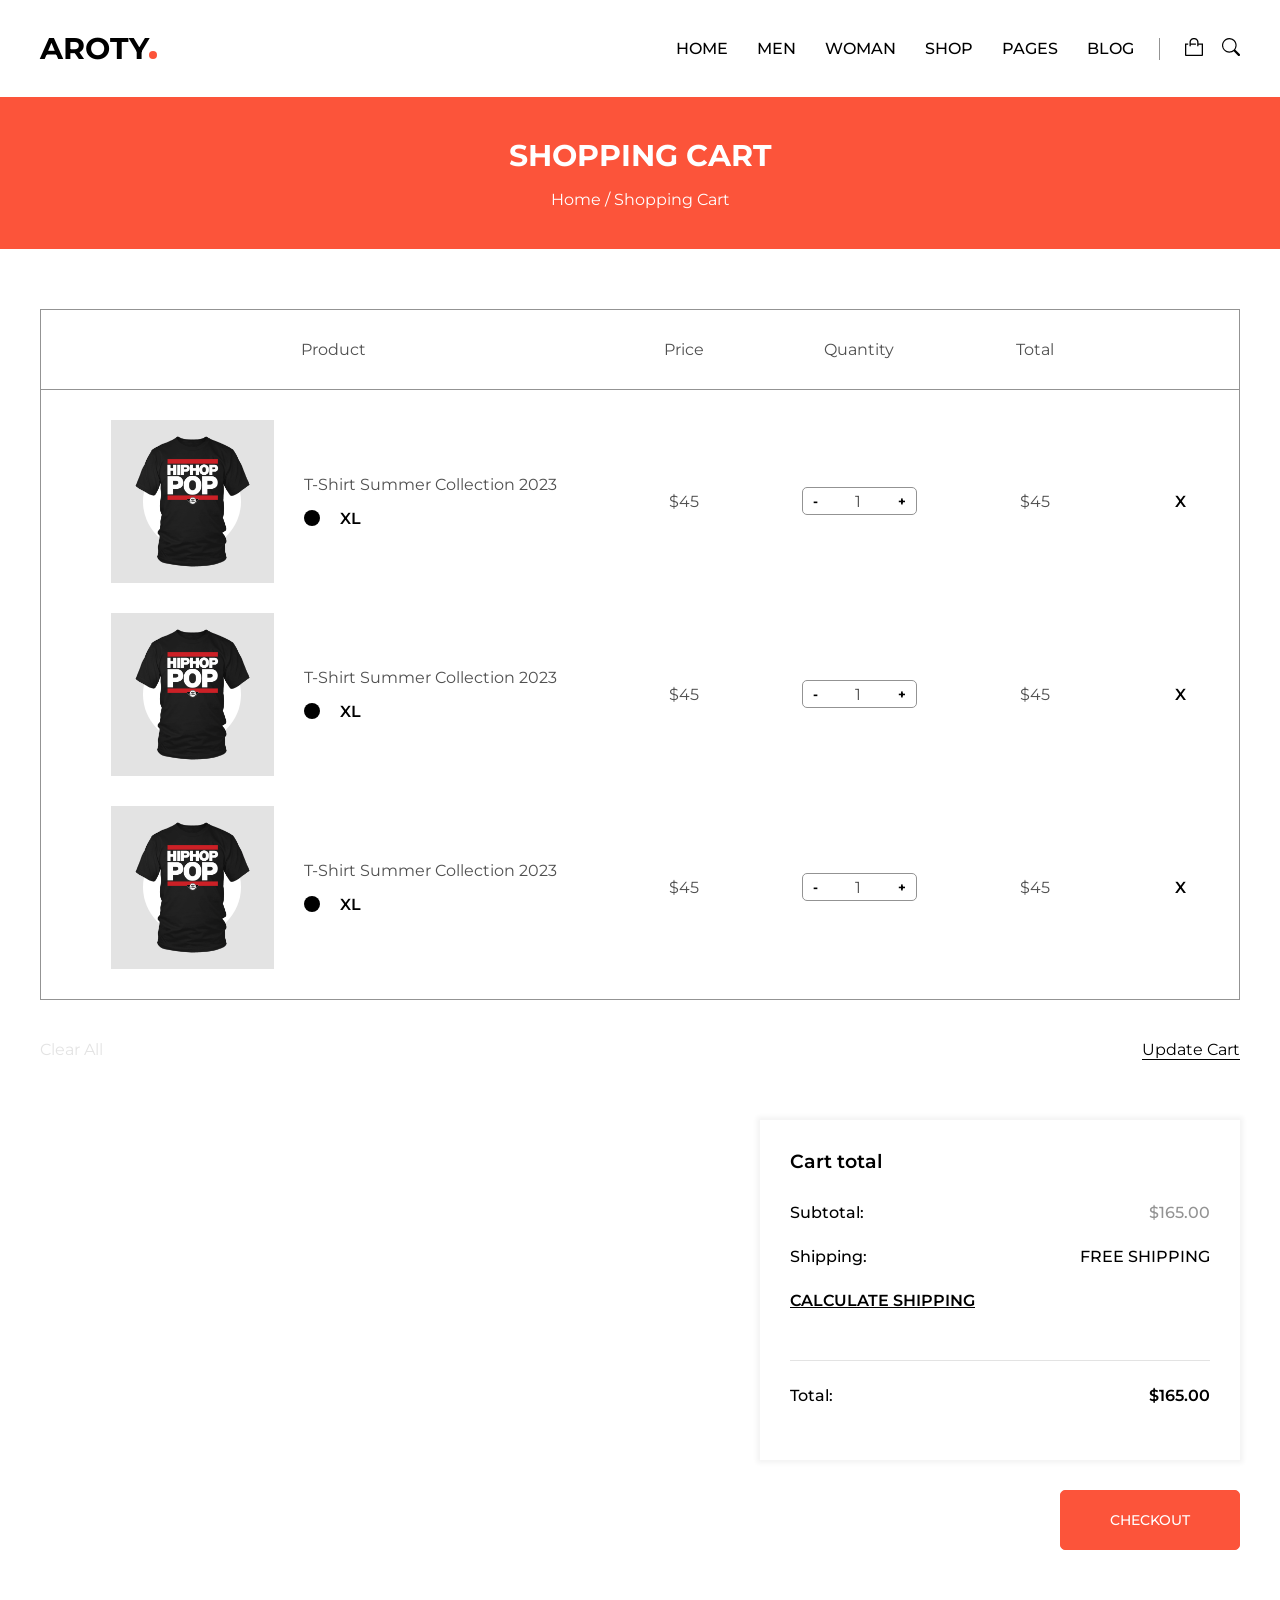
<file: assets/pages/cart.html>
<!DOCTYPE html>
<html lang="ru">
<head>
    <meta charset="UTF-8">
    <meta http-equiv="X-UA-Compatible" content="IE=edge">
    <meta name="viewport" content="width=device-width, initial-scale=1.0">
    <title>Document</title>
    <link rel="stylesheet" href="../css/style.css">
    <link rel="preconnect" href="https://fonts.googleapis.com">
    <link rel="preconnect" href="https://fonts.gstatic.com" crossorigin>
    <link href="https://fonts.googleapis.com/css2?family=Montserrat:wght@400;500;600;700;900&display=swap" rel="stylesheet">
</head>
<body>
    <div class="wrapper">
        <header>
            <div class="logo">
                <h2>aroty</h2>
                <div class="circle"></div>
            </div>
            <div class="nav-container">
                <div class="nav-links">
                    <a href="#">home</a>
                    <a href="#">men</a>
                    <a href="#">woman</a>
                    <a href="#">shop</a>
                    <a href="#">pages</a>
                    <a href="#">blog</a>
                    </div>
                <div class="nav-icons">
                    <svg width="18" height="18" viewBox="0 0 24 24" fill="none" xmlns="http://www.w3.org/2000/svg">
                        <path d="M18 7.47418V5.25822C18 4.5677 17.8448 3.88394 17.5433 3.24598C17.2417 2.60803 16.7998 2.02837 16.2426 1.5401C15.6855 1.05183 15.0241 0.664508 14.2961 0.400258C13.5681 0.136008 12.7879 0 12 0C11.2121 0 10.4319 0.136008 9.7039 0.400258C8.97595 0.664508 8.31451 1.05183 7.75736 1.5401C7.20021 2.02837 6.75825 2.60803 6.45672 3.24598C6.1552 3.88394 6 4.5677 6 5.25822V10.5164C6 10.7157 6.09031 10.9067 6.25105 11.0476C6.4118 11.1885 6.62981 11.2676 6.85714 11.2676C7.08447 11.2676 7.30249 11.1885 7.46323 11.0476C7.62398 10.9067 7.71429 10.7157 7.71429 10.5164V8.97653H14.5714V7.47418H7.71429V5.25822C7.71429 4.2621 8.16582 3.30678 8.96954 2.60242C9.77327 1.89805 10.8634 1.50235 12 1.50235C13.1366 1.50235 14.2267 1.89805 15.0305 2.60242C15.8342 3.30678 16.2857 4.2621 16.2857 5.25822V10.4789C16.2857 10.6781 16.376 10.8692 16.5368 11.01C16.6975 11.1509 16.9155 11.23 17.1429 11.23C17.3702 11.23 17.5882 11.1509 17.7489 11.01C17.9097 10.8692 18 10.6781 18 10.4789V8.97653H22.2857V22.4977H1.71429V8.97653H4.28571V7.47418H0V22.5653C0 22.9458 0.172484 23.3107 0.479508 23.5798C0.786532 23.8488 1.20295 24 1.63714 24H22.3629C22.7971 24 23.2135 23.8488 23.5205 23.5798C23.8275 23.3107 24 22.9458 24 22.5653V7.47418H18Z" fill="black"/>
                        </svg>
                        <svg xmlns="http://www.w3.org/2000/svg" width="18" height="18" fill="currentColor" class="bi bi-search" viewBox="0 0 16 16"> <path d="M11.742 10.344a6.5 6.5 0 1 0-1.397 1.398h-.001c.03.04.062.078.098.115l3.85 3.85a1 1 0 0 0 1.415-1.414l-3.85-3.85a1.007 1.007 0 0 0-.115-.1zM12 6.5a5.5 5.5 0 1 1-11 0 5.5 5.5 0 0 1 11 0z"/> </svg>
                </div>
            </div>
        </header>
    </div>
    <section class="page-title">
        <h2>shopping cart</h2>
        <div class="source">
            <a href="#">Home</a>
            <span>/</span>
            <a href="#">Shopping cart</a>
        </div>
    </section>
    <section class="basket">
        <div class="wrapper">
            <div class="table-basket">
                <div class="columns-name">
                    <div class="column" id="first">
                        <p>product</p>
                    </div>
                    <div class="column" id="second">
                        <p>price</p>
                    </div>
                    <div class="column" id="third">
                        <p>quantity</p>
                    </div>
                    <div class="column" id="fourth">
                        <p>total</p>
                    </div>
                    <div class="column" id="fifth"></div>
                </div>
                <div class="selected-products">
                    <div class="product">
                        <div class="column" id="first">
                            <div class="card">
                                <div class="cover">
                                    <img src="../img/t-shirt.png" alt="">
                                    <div class="circle"></div>
                                </div>
                            </div>
                            <div class="card-desc">
                                <p class="name">T-shirt summer collection 2023</p>
                                <div class="setting">
                                    <div class="ellipse" id="black"></div>
                                    <p class="size">xl</p>
                                </div>
                            </div>
                        </div>
                        <div class="column" id="second">
                            <p>$45</p>
                        </div>
                        <div class="column" id="third">
                            <div class="counter">
                                <input type="button" value="-" class="btn minus">
                                <p class="quantity">1</p>
                                <input type="button" value="+" class="btn plus">
                            </div>
                        </div>
                        <div class="column" id="fourth">
                            <p>$45</p>
                        </div>
                        <div class="column" id="fifth">
                            <p class="delete">x</p>
                        </div>
                    </div>
                    <div class="product">
                        <div class="column" id="first">
                            <div class="card">
                                <div class="cover">
                                    <img src="../img/t-shirt.png" alt="">
                                    <div class="circle"></div>
                                </div>
                            </div>
                            <div class="card-desc">
                                <p class="name">T-shirt summer collection 2023</p>
                                <div class="setting">
                                    <div class="ellipse" id="black"></div>
                                    <p class="size">xl</p>
                                </div>
                            </div>
                        </div>
                        <div class="column" id="second">
                            <p>$45</p>
                        </div>
                        <div class="column" id="third">
                            <div class="counter">
                                <input type="button" value="-" class="btn minus">
                                <p class="quantity">1</p>
                                <input type="button" value="+" class="btn plus">
                            </div>
                        </div>
                        <div class="column" id="fourth">
                            <p>$45</p>
                        </div>
                        <div class="column" id="fifth">
                            <p class="delete">x</p>
                        </div>
                    </div>
                    <div class="product">
                        <div class="column" id="first">
                            <div class="card">
                                <div class="cover">
                                    <img src="../img/t-shirt.png" alt="">
                                    <div class="circle"></div>
                                </div>
                            </div>
                            <div class="card-desc">
                                <p class="name">T-shirt summer collection 2023</p>
                                <div class="setting">
                                    <div class="ellipse" id="black"></div>
                                    <p class="size">xl</p>
                                </div>
                            </div>
                        </div>
                        <div class="column" id="second">
                            <p>$45</p>
                        </div>
                        <div class="column" id="third">
                            <div class="counter">
                                <input type="button" value="-" class="btn minus">
                                <p class="quantity">1</p>
                                <input type="button" value="+" class="btn plus">
                            </div>
                        </div>
                        <div class="column" id="fourth">
                            <p>$45</p>
                        </div>
                        <div class="column" id="fifth">
                            <p class="delete">x</p>
                        </div>
                    </div>
                </div>
            </div>
            <div class="container">
                <p class="clear">Clear All</p>
                <p class="update">update cart</p>
            </div>
        </div>
    </section>
    <section class="cart">
        <div class="wrapper">
            <div class="cart-total">
                <h3>Cart total</h3>
                <div class="row">
                    <p>Subtotal:</p>
                    <p class="price-upper">$165.00</p>
                </div>
                <div class="row">
                    <p>shipping:</p>
                    <p class="ship">free shipping</p>
                </div>
                <div class="row">
                    <p class="calc">calculate shipping</p>
                </div>
                <div class="row">
                    <p>total:</p>
                    <p class="price-under">$165.00</p>
                </div>

            </div>
            <input type="button" value="CHECKOUT" class="btn orange">
        </div>
    </section>
</body>
</html>
</file>
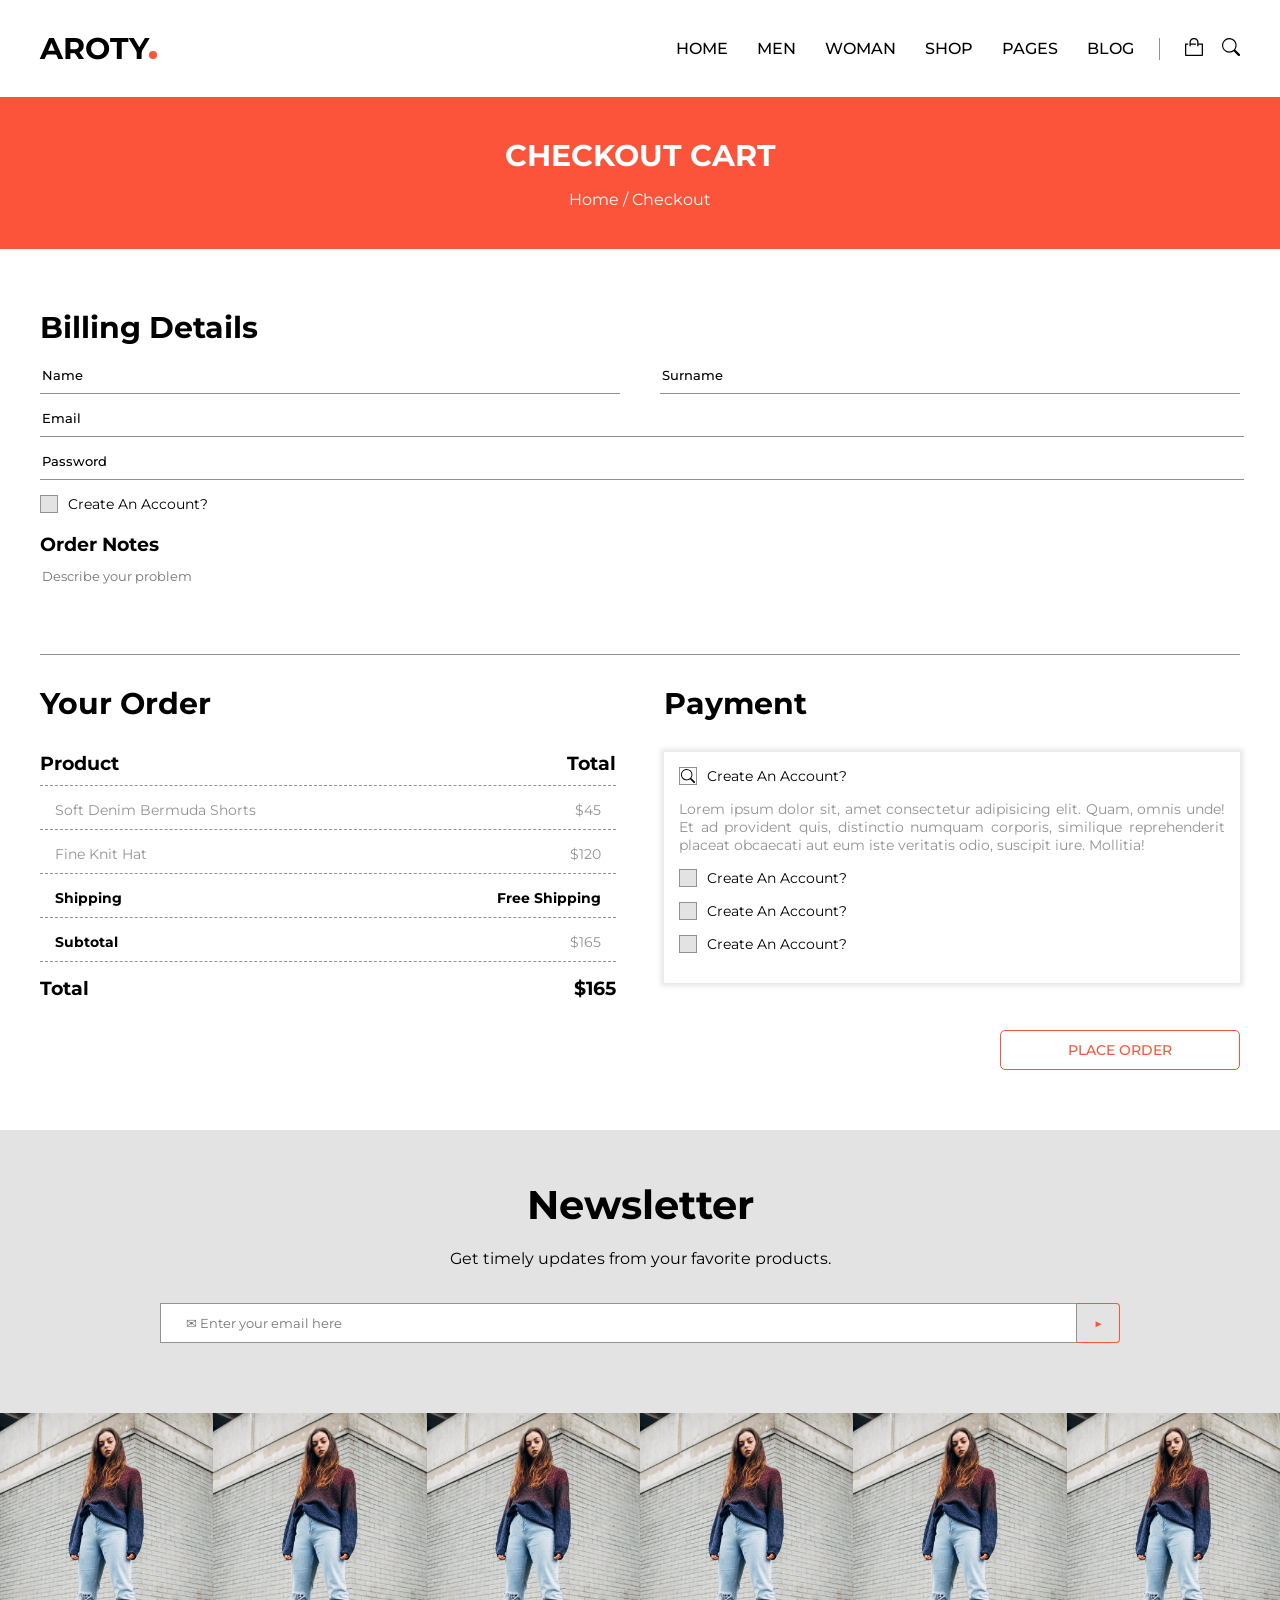
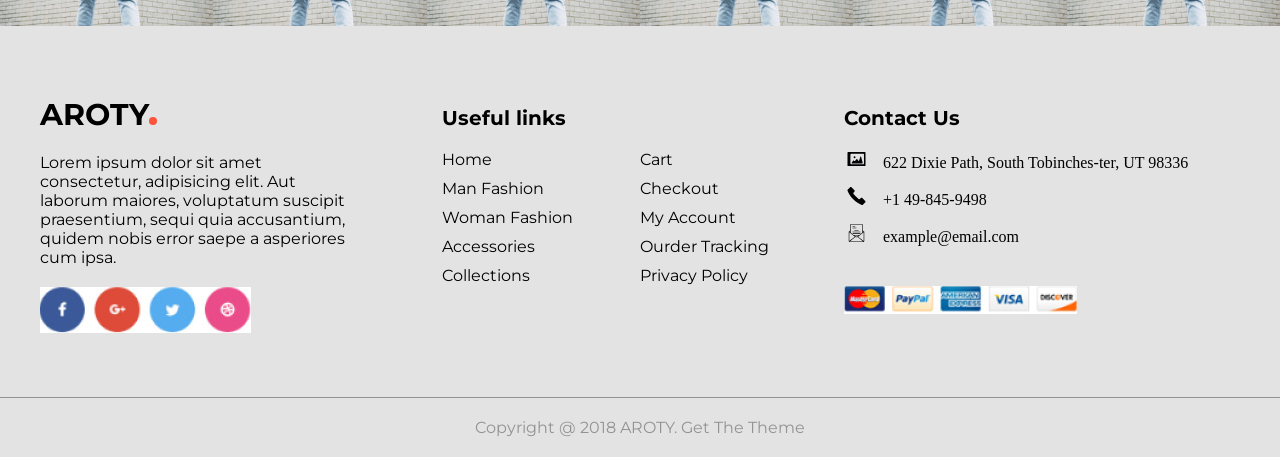
<file: assets/pages/order.html>
<!DOCTYPE html>
<html lang="ru">
<head>
    <meta charset="UTF-8">
    <meta http-equiv="X-UA-Compatible" content="IE=edge">
    <meta name="viewport" content="width=device-width, initial-scale=1.0">
    <title>Document</title>
    <link rel="stylesheet" href="../css/style.css">
    <link rel="preconnect" href="https://fonts.googleapis.com">
    <link rel="preconnect" href="https://fonts.gstatic.com" crossorigin>
    <link href="https://fonts.googleapis.com/css2?family=Montserrat:wght@400;500;600;700;900&display=swap" rel="stylesheet">
</head>
<body>
    <div class="wrapper">
        <header>
            <div class="logo">
                <h2>aroty</h2>
                <div class="circle"></div>
            </div>
            <div class="nav-container">
                <div class="nav-links">
                    <a href="#">home</a>
                    <a href="#">men</a>
                    <a href="#">woman</a>
                    <a href="#">shop</a>
                    <a href="#">pages</a>
                    <a href="#">blog</a>
                    </div>
                <div class="nav-icons">
                    <svg width="18" height="18" viewBox="0 0 24 24" fill="none" xmlns="http://www.w3.org/2000/svg">
                        <path d="M18 7.47418V5.25822C18 4.5677 17.8448 3.88394 17.5433 3.24598C17.2417 2.60803 16.7998 2.02837 16.2426 1.5401C15.6855 1.05183 15.0241 0.664508 14.2961 0.400258C13.5681 0.136008 12.7879 0 12 0C11.2121 0 10.4319 0.136008 9.7039 0.400258C8.97595 0.664508 8.31451 1.05183 7.75736 1.5401C7.20021 2.02837 6.75825 2.60803 6.45672 3.24598C6.1552 3.88394 6 4.5677 6 5.25822V10.5164C6 10.7157 6.09031 10.9067 6.25105 11.0476C6.4118 11.1885 6.62981 11.2676 6.85714 11.2676C7.08447 11.2676 7.30249 11.1885 7.46323 11.0476C7.62398 10.9067 7.71429 10.7157 7.71429 10.5164V8.97653H14.5714V7.47418H7.71429V5.25822C7.71429 4.2621 8.16582 3.30678 8.96954 2.60242C9.77327 1.89805 10.8634 1.50235 12 1.50235C13.1366 1.50235 14.2267 1.89805 15.0305 2.60242C15.8342 3.30678 16.2857 4.2621 16.2857 5.25822V10.4789C16.2857 10.6781 16.376 10.8692 16.5368 11.01C16.6975 11.1509 16.9155 11.23 17.1429 11.23C17.3702 11.23 17.5882 11.1509 17.7489 11.01C17.9097 10.8692 18 10.6781 18 10.4789V8.97653H22.2857V22.4977H1.71429V8.97653H4.28571V7.47418H0V22.5653C0 22.9458 0.172484 23.3107 0.479508 23.5798C0.786532 23.8488 1.20295 24 1.63714 24H22.3629C22.7971 24 23.2135 23.8488 23.5205 23.5798C23.8275 23.3107 24 22.9458 24 22.5653V7.47418H18Z" fill="black"/>
                        </svg>
                        <svg xmlns="http://www.w3.org/2000/svg" width="18" height="18" fill="currentColor" class="bi bi-search" viewBox="0 0 16 16"> <path d="M11.742 10.344a6.5 6.5 0 1 0-1.397 1.398h-.001c.03.04.062.078.098.115l3.85 3.85a1 1 0 0 0 1.415-1.414l-3.85-3.85a1.007 1.007 0 0 0-.115-.1zM12 6.5a5.5 5.5 0 1 1-11 0 5.5 5.5 0 0 1 11 0z"/> </svg>
                </div>
            </div>
        </header>
    </div>
    <section class="page-title">
        <h2>checkout cart</h2>
        <div class="source">
            <a href="#">Home</a>
            <span>/</span>
            <a href="#">Checkout</a>
        </div>
    </section>
    <section class="order">
        <div class="wrapper">
            <form action="">
                <h2>billing details</h2>
                <div class="container">
                    <input type="text" name="" id="" placeholder="Name">
                    <input type="text" name="" id="" placeholder="Surname">
                </div>
                <input type="text" name="" id="" placeholder="Email">
                <input type="text" name="" id="" placeholder="Password">
                <div class="checkbox-container">
                    <div class="checkbox">
                        <svg xmlns="http://www.w3.org/2000/svg" width="14" height="14" fill="currentColor" class="bi bi-search" viewBox="0 0 16 16"> <path d="M11.742 10.344a6.5 6.5 0 1 0-1.397 1.398h-.001c.03.04.062.078.098.115l3.85 3.85a1 1 0 0 0 1.415-1.414l-3.85-3.85a1.007 1.007 0 0 0-.115-.1zM12 6.5a5.5 5.5 0 1 1-11 0 5.5 5.5 0 0 1 11 0z"/> </svg>
                    </div>
                    <span>Create an account?</span>
                </div>
                <h3>order notes</h3>
                <textarea placeholder="Describe your problem"></textarea>
            </form>
            <div class="payment-container">
                <div class="check-order">
                    <h2>your order</h2>
                    <div class="text-container">
                        <h3>product</h3>
                        <h3>total</h3>
                    </div>
                    <div class="text-container">
                        <p>soft denim bermuda shorts </p>
                        <p>$45</p>
                    </div>
                    <div class="text-container">
                        <p>fine knit hat </p>
                        <p>$120</p>
                    </div>
                    <div class="text-container">
                        <p class="bold">shipping</p>
                        <p class="bold">free shipping</p>
                    </div>
                    <div class="text-container">
                        <p class="bold">subtotal</p>
                        <p>$165</p>
                    </div>
                    <div class="text-container">
                        <h3>total</h3>
                        <h3>$165</h3>
                    </div>
                </div>
                <div class="payment">
                    <h2>payment</h2>
                    <div class="card-payment">
                        <div class="checkbox-container">
                            <div class="checkbox checked">
                                <svg xmlns="http://www.w3.org/2000/svg" width="14" height="14" fill="currentColor" class="bi bi-search" viewBox="0 0 16 16"> <path d="M11.742 10.344a6.5 6.5 0 1 0-1.397 1.398h-.001c.03.04.062.078.098.115l3.85 3.85a1 1 0 0 0 1.415-1.414l-3.85-3.85a1.007 1.007 0 0 0-.115-.1zM12 6.5a5.5 5.5 0 1 1-11 0 5.5 5.5 0 0 1 11 0z"/> </svg>
                            </div>
                            <span>Create an account?</span>
                        </div>
                        <p> Lorem ipsum dolor sit, amet consectetur adipisicing elit. Quam, omnis unde! Et ad provident quis, distinctio numquam corporis, similique reprehenderit placeat obcaecati aut eum iste veritatis odio, suscipit iure. Mollitia!</p>
                        <div class="checkbox-container">
                            <div class="checkbox">
                                <svg xmlns="http://www.w3.org/2000/svg" width="14" height="14" fill="currentColor" class="bi bi-search" viewBox="0 0 16 16"> <path d="M11.742 10.344a6.5 6.5 0 1 0-1.397 1.398h-.001c.03.04.062.078.098.115l3.85 3.85a1 1 0 0 0 1.415-1.414l-3.85-3.85a1.007 1.007 0 0 0-.115-.1zM12 6.5a5.5 5.5 0 1 1-11 0 5.5 5.5 0 0 1 11 0z"/> </svg>
                            </div>
                            <span>Create an account?</span>
                        </div>
                        <div class="checkbox-container">
                            <div class="checkbox">
                                <svg xmlns="http://www.w3.org/2000/svg" width="14" height="14" fill="currentColor" class="bi bi-search" viewBox="0 0 16 16"> <path d="M11.742 10.344a6.5 6.5 0 1 0-1.397 1.398h-.001c.03.04.062.078.098.115l3.85 3.85a1 1 0 0 0 1.415-1.414l-3.85-3.85a1.007 1.007 0 0 0-.115-.1zM12 6.5a5.5 5.5 0 1 1-11 0 5.5 5.5 0 0 1 11 0z"/> </svg>
                            </div>
                            <span>Create an account?</span>
                        </div>
                        <div class="checkbox-container">
                            <div class="checkbox">
                                <svg xmlns="http://www.w3.org/2000/svg" width="14" height="14" fill="currentColor" class="bi bi-search" viewBox="0 0 16 16"> <path d="M11.742 10.344a6.5 6.5 0 1 0-1.397 1.398h-.001c.03.04.062.078.098.115l3.85 3.85a1 1 0 0 0 1.415-1.414l-3.85-3.85a1.007 1.007 0 0 0-.115-.1zM12 6.5a5.5 5.5 0 1 1-11 0 5.5 5.5 0 0 1 11 0z"/> </svg>
                            </div>
                            <span>Create an account?</span>
                        </div>
                    </div>
                </div>
            </div>
            <div class="btn-container">
                <input type="button" value="place order" class="btn orange">
            </div>
        </div>
    </section>

        <footer>
            <div class="wrapper">
                <div class="email">
                    <h2>Newsletter</h2>
                    <p>Get timely updates from your favorite products.</p>
                         <div class="email-button">
                            <input type="email" name="" id="" placeholder="✉ Enter your email here" class="input-email">
                            <input type="button" value="▶" class="btn orange">
                         </div>
                    
                </div>
            </div>
            <div class="gallery">
                <div class="block">
                    <div class="cover">
                        <img src="../img/woman.jpg" alt="">
                    </div>
                </div>
                <div class="block">
                    <div class="cover">
                        <img src="../img/woman.jpg" alt="">
                    </div>
                </div>
                <div class="block">
                    <div class="cover">
                        <img src="../img/woman.jpg" alt="">
                    </div>
                </div>
                <div class="block">
                    <div class="cover">
                        <img src="../img/woman.jpg" alt="">
                    </div>
                </div>
                <div class="block">
                    <div class="cover">
                        <img src="../img/woman.jpg" alt="">
                    </div>
                </div>
                <div class="block">
                    <div class="cover">
                        <img src="../img/woman.jpg" alt="">
                    </div>
                </div>
    
            </div>
            <div class="wrapper">
                <div class="last">
                    <div class="about">
                        <div class="logo">
                            <h2>aroty</h2>
                            <div class="circle"></div>
                        </div>
                        <p>Lorem ipsum dolor sit amet consectetur, adipisicing elit. Aut laborum maiores, voluptatum suscipit praesentium, sequi quia accusantium, quidem nobis error saepe a asperiores cum ipsa.</p>
                        <div class="icons">
                            <img src="../img/Screenshot_16.png" alt="">
                        </div>
                    </div>
                    <div class="links">
                        <h3>Useful links</h3>
                        <div class="menu">
                            <nav>
                                <a href="#">Home</a>
                                <a href="#">Man Fashion</a>
                                <a href="#">Woman Fashion</a>
                                <a href="#">Accessories</a>
                                <a href="#">Collections</a>
                            </nav>
                            <nav>
                                <a href="#">Cart</a>
                                <a href="#">Checkout</a>
                                <a href="#">My Account</a>
                                <a href="#">Ourder Tracking</a>
                                <a href="#">Privacy Policy</a>
                            </nav>
                        </div>
                       
                    </div>
                    <div class="contacts">
                        <h3>
                            Contact Us
                        </h3>
                        <ul>
                            <li>
                                <svg height="18" width="25" version="1.1" id="Capa_1" xmlns="http://www.w3.org/2000/svg" xmlns:xlink="http://www.w3.org/1999/xlink" viewBox="0 0 290.99 290.99" xml:space="preserve" fill="#000000"><g id="SVGRepo_bgCarrier" stroke-width="0"></g><g id="SVGRepo_tracerCarrier" stroke-linecap="round" stroke-linejoin="round"></g><g id="SVGRepo_iconCarrier"> <g> <path style="fill:#010002;" d="M280.112,30.82H10.878C4.868,30.82,0,35.694,0,41.699v207.593c0,6.005,4.868,10.878,10.878,10.878 h269.234c6.005,0,10.878-4.873,10.878-10.878V41.699C290.99,35.694,286.117,30.82,280.112,30.82z M266.52,219.828 c0,6.005-4.873,10.878-10.878,10.878H58.018c-6.01,0-10.878-4.873-10.878-10.878V71.162c0-6.005,4.868-10.878,10.878-10.878 h197.623c6.005,0,10.878,4.873,10.878,10.878V219.828z"></path> <path style="fill:#010002;" d="M73.427,216.434h164.08c6.005,0,9.616-4.699,8.044-10.508l-26.069-96.837 c-1.566-5.803-4.15-9.388-5.776-8.012s-4.569,7.082-6.57,12.749l-21.299,60.183c-2.002,5.668-6.451,6.288-9.932,1.392 l-18.667-26.254c-3.486-4.895-9.23-4.971-12.842-0.169l-20.01,26.597c-3.612,4.803-10.155,5.434-14.62,1.414l-6.494-5.852 c-4.465-4.019-10.655-3.144-13.821,1.958l-21.163,34.098C65.122,212.295,67.417,216.434,73.427,216.434z"></path> <circle style="fill:#010002;" cx="114.215" cy="117.622" r="15.409"></circle> </g> </g></svg>
                                622 Dixie Path, South Tobinches-ter, UT 98336
                            </li>
                            <li>
                                <svg fill="#000000" version="1.1" id="Capa_1" width="25" height="18" xmlns="http://www.w3.org/2000/svg" xmlns:xlink="http://www.w3.org/1999/xlink" viewBox="0 0 891.024 891.024" xml:space="preserve"><g id="SVGRepo_bgCarrier" stroke-width="0"></g><g id="SVGRepo_tracerCarrier" stroke-linecap="round" stroke-linejoin="round"></g><g id="SVGRepo_iconCarrier"> <g> <path d="M2.8,180.875c46.6,134,144.7,286.2,282.9,424.399c138.2,138.2,290.4,236.301,424.4,282.9c18.2,6.3,38.3,1.8,52-11.8 l92.7-92.7l21.6-21.6c19.5-19.5,19.5-51.2,0-70.7l-143.5-143.4c-19.5-19.5-51.2-19.5-70.7,0l-38.899,38.9 c-20.2,20.2-52.4,22.2-75,4.6c-44.7-34.8-89-73.899-131.9-116.8c-42.9-42.9-82-87.2-116.8-131.9c-17.601-22.6-15.601-54.7,4.6-75 l38.9-38.9c19.5-19.5,19.5-51.2,0-70.7l-143.5-143.5c-19.5-19.5-51.2-19.5-70.7,0l-21.6,21.6l-92.7,92.7 C1,142.575-3.5,162.675,2.8,180.875z"></path> </g> </g></svg>
                                +1 49-845-9498
                            </li>
                            <li>
                                <svg fill="#000000" height="18" width="25" version="1.1" xmlns="http://www.w3.org/2000/svg" viewBox="0 0 463 463" xmlns:xlink="http://www.w3.org/1999/xlink" enable-background="new 0 0 463 463"><g id="SVGRepo_bgCarrier" stroke-width="0"></g><g id="SVGRepo_tracerCarrier" stroke-linecap="round" stroke-linejoin="round"></g><g id="SVGRepo_iconCarrier"> <g> <g> <path d="M428.155,193.62L391,164.205V15.5C391,6.953,384.047,0,375.5,0h-288C78.953,0,72,6.953,72,15.5v148.705L34.845,193.62 C33.048,195.042,32,197.208,32,199.5v240c0,12.958,10.542,23.5,23.5,23.5h352c12.958,0,23.5-10.542,23.5-23.5v-240 C431,197.208,429.952,195.042,428.155,193.62z M416,439.5c0,0.161-0.015,0.319-0.024,0.478L273.898,327.5L416,215.003V439.5z M47,439.5V215.003L189.102,327.5L47.024,439.978C47.015,439.819,47,439.661,47,439.5z M261.604,318.102 c-17.725,14.032-42.483,14.033-60.208,0L172.215,295h118.57L261.604,318.102z M201.4,336.895c0.229-0.182,0.463-0.354,0.694-0.531 c9.216,4.844,19.307,7.277,29.405,7.277c10.095,0,20.188-2.435,29.403-7.277c0.233,0.178,0.469,0.349,0.701,0.534L401.943,448 H61.057L201.4,336.895z M411.417,199.5L391,215.663v-32.327L411.417,199.5z M87.5,15h288c0.276,0,0.5,0.224,0.5,0.5v212.038 L309.732,280H153.268L87,227.538v-59.543c0-0.019,0-0.037,0-0.056V15.5C87,15.224,87.224,15,87.5,15z M72,215.663L51.583,199.5 L72,183.336V215.663z"></path> <path d="m135.5,71h56c4.142,0 7.5-3.358 7.5-7.5s-3.358-7.5-7.5-7.5h-56c-4.142,0-7.5,3.358-7.5,7.5s3.358,7.5 7.5,7.5z"></path> <path d="m135.5,111h88c4.142,0 7.5-3.358 7.5-7.5s-3.358-7.5-7.5-7.5h-88c-4.142,0-7.5,3.358-7.5,7.5s3.358,7.5 7.5,7.5z"></path> <path d="m176,167.5c0,4.142 3.358,7.5 7.5,7.5h96c4.142,0 7.5-3.358 7.5-7.5s-3.358-7.5-7.5-7.5h-96c-4.142,0-7.5,3.358-7.5,7.5z"></path> <path d="m135.5,215h192c4.142,0 7.5-3.358 7.5-7.5s-3.358-7.5-7.5-7.5h-192c-4.142,0-7.5,3.358-7.5,7.5s3.358,7.5 7.5,7.5z"></path> <path d="m135.5,255h192c4.142,0 7.5-3.358 7.5-7.5s-3.358-7.5-7.5-7.5h-192c-4.142,0-7.5,3.358-7.5,7.5s3.358,7.5 7.5,7.5z"></path> </g> </g> </g></svg>
                                example@email.com
                            </li>
                        </ul>
                        <div class="icons">
                            <img src="../img/Screenshot_15.png" alt="">
                        </div>
                    </div>
                </div>
               
            </div>
            <p class="copy">Copyright @ 2018 AROTY. Get The Theme</p>
        </footer>
</body>
</html>
</file>
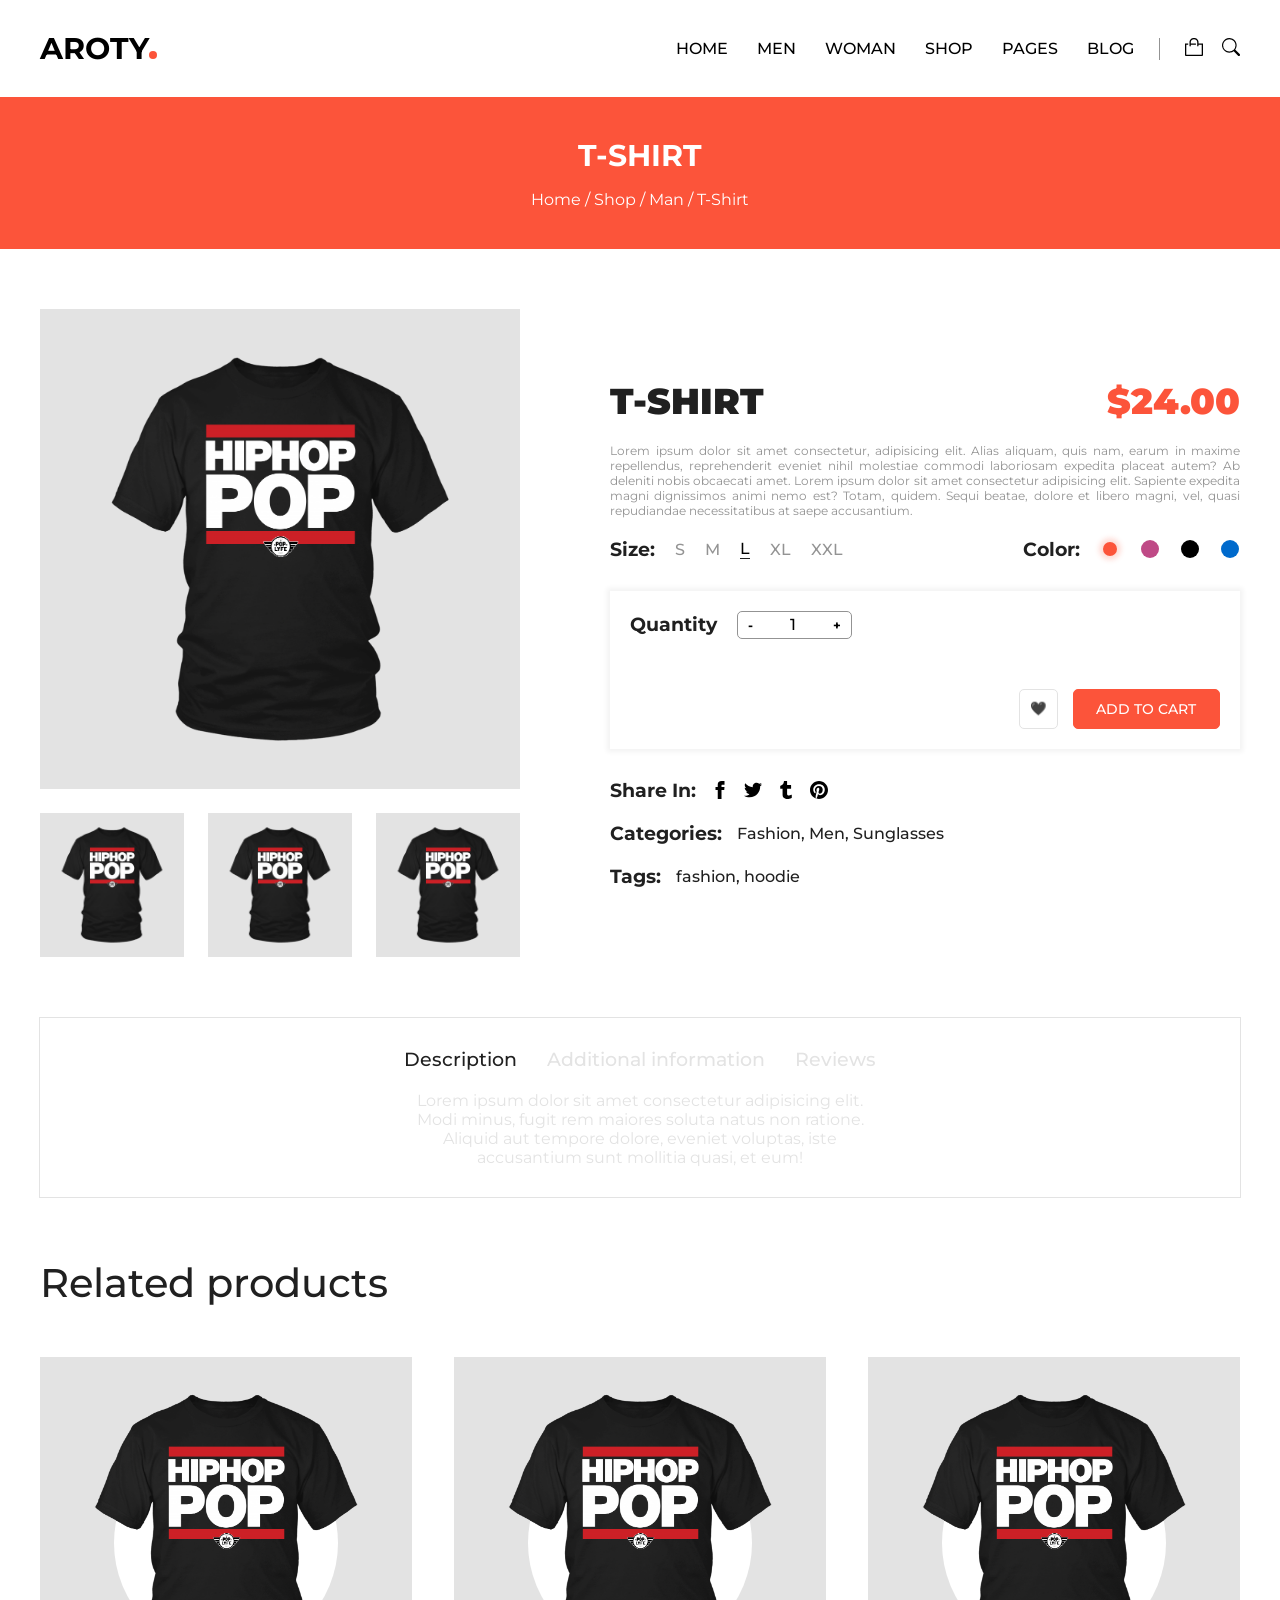
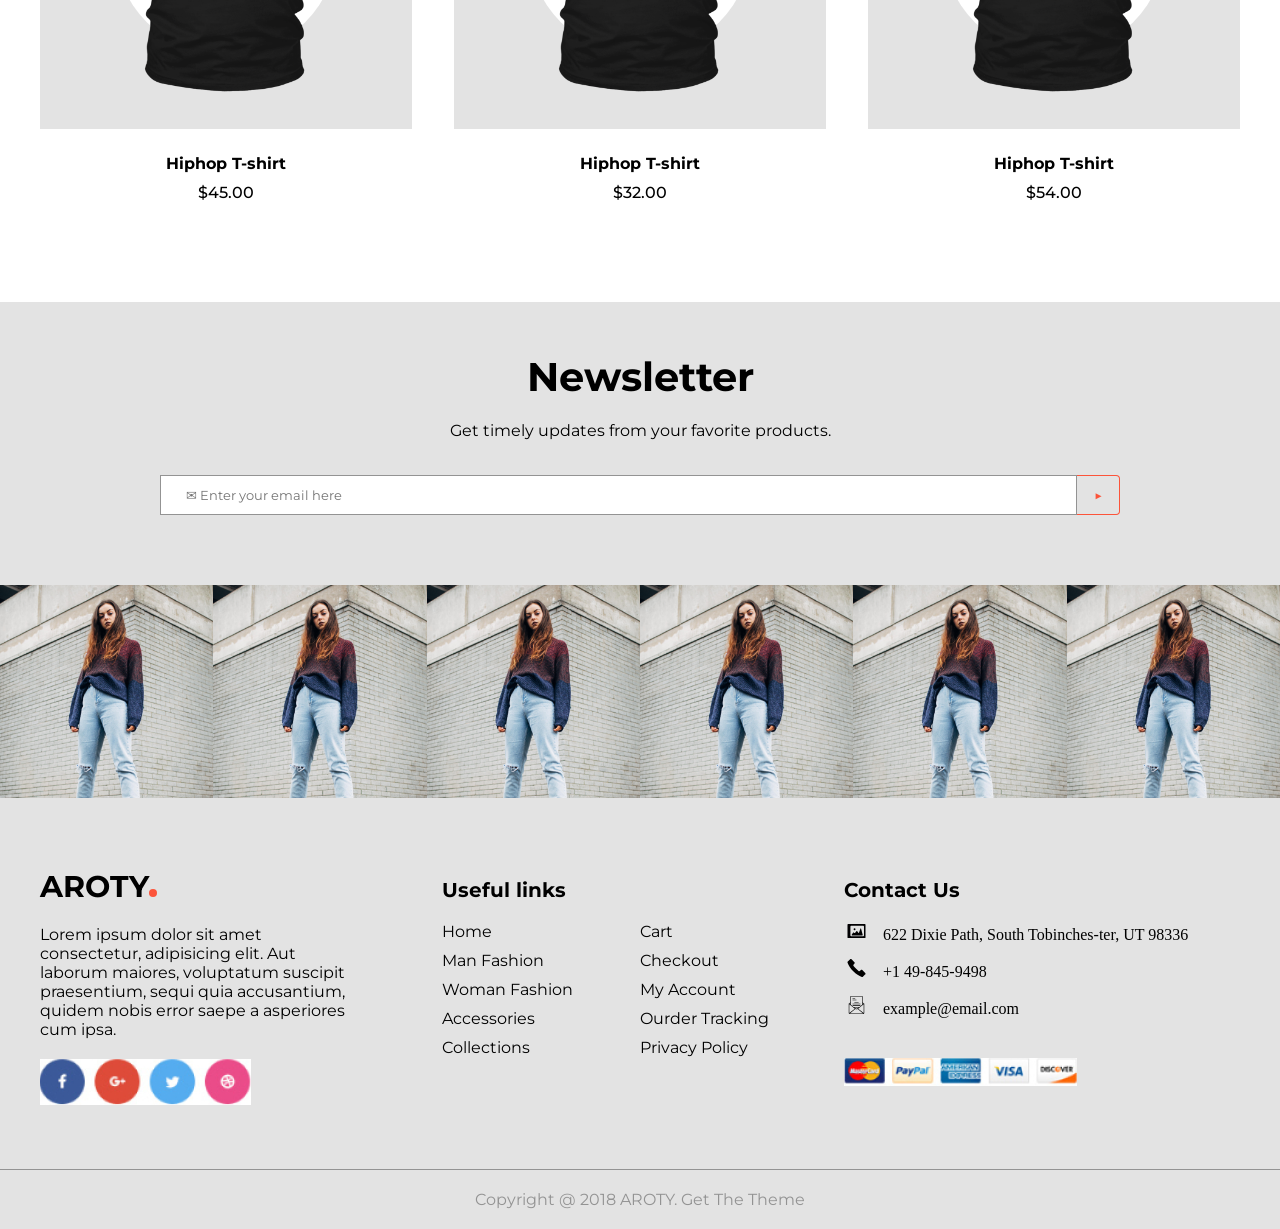
<file: assets/pages/product.html>
<!DOCTYPE html>
<html lang="en">
<head>
    <meta charset="UTF-8">
    <meta http-equiv="X-UA-Compatible" content="IE=edge">
    <meta name="viewport" content="width=device-width, initial-scale=1.0">
    <title>Document</title>
    <link rel="stylesheet" href="../css/style.css">
    <link rel="preconnect" href="https://fonts.googleapis.com">
    <link rel="preconnect" href="https://fonts.gstatic.com" crossorigin>
    <link href="https://fonts.googleapis.com/css2?family=Montserrat:wght@400;500;600;700;900&display=swap" rel="stylesheet">
</head>
<body>
    <div class="wrapper">
        <header>
            <div class="logo">
                <h2>aroty</h2>
                <div class="circle"></div>
            </div>
            <div class="nav-container">
                <div class="nav-links">
                    <a href="#">home</a>
                    <a href="#">men</a>
                    <a href="#">woman</a>
                    <a href="#">shop</a>
                    <a href="#">pages</a>
                    <a href="#">blog</a>
                    </div>
                <div class="nav-icons">
                    <svg width="18" height="18" viewBox="0 0 24 24" fill="none" xmlns="http://www.w3.org/2000/svg">
                        <path d="M18 7.47418V5.25822C18 4.5677 17.8448 3.88394 17.5433 3.24598C17.2417 2.60803 16.7998 2.02837 16.2426 1.5401C15.6855 1.05183 15.0241 0.664508 14.2961 0.400258C13.5681 0.136008 12.7879 0 12 0C11.2121 0 10.4319 0.136008 9.7039 0.400258C8.97595 0.664508 8.31451 1.05183 7.75736 1.5401C7.20021 2.02837 6.75825 2.60803 6.45672 3.24598C6.1552 3.88394 6 4.5677 6 5.25822V10.5164C6 10.7157 6.09031 10.9067 6.25105 11.0476C6.4118 11.1885 6.62981 11.2676 6.85714 11.2676C7.08447 11.2676 7.30249 11.1885 7.46323 11.0476C7.62398 10.9067 7.71429 10.7157 7.71429 10.5164V8.97653H14.5714V7.47418H7.71429V5.25822C7.71429 4.2621 8.16582 3.30678 8.96954 2.60242C9.77327 1.89805 10.8634 1.50235 12 1.50235C13.1366 1.50235 14.2267 1.89805 15.0305 2.60242C15.8342 3.30678 16.2857 4.2621 16.2857 5.25822V10.4789C16.2857 10.6781 16.376 10.8692 16.5368 11.01C16.6975 11.1509 16.9155 11.23 17.1429 11.23C17.3702 11.23 17.5882 11.1509 17.7489 11.01C17.9097 10.8692 18 10.6781 18 10.4789V8.97653H22.2857V22.4977H1.71429V8.97653H4.28571V7.47418H0V22.5653C0 22.9458 0.172484 23.3107 0.479508 23.5798C0.786532 23.8488 1.20295 24 1.63714 24H22.3629C22.7971 24 23.2135 23.8488 23.5205 23.5798C23.8275 23.3107 24 22.9458 24 22.5653V7.47418H18Z" fill="black"/>
                        </svg>
                        <svg xmlns="http://www.w3.org/2000/svg" width="18" height="18" fill="currentColor" class="bi bi-search" viewBox="0 0 16 16"> <path d="M11.742 10.344a6.5 6.5 0 1 0-1.397 1.398h-.001c.03.04.062.078.098.115l3.85 3.85a1 1 0 0 0 1.415-1.414l-3.85-3.85a1.007 1.007 0 0 0-.115-.1zM12 6.5a5.5 5.5 0 1 1-11 0 5.5 5.5 0 0 1 11 0z"/> </svg>
                </div>
            </div>
        </header>
    </div>
    <section class="page-title">
        <h2>T-shirt</h2>
        <div class="source">
            <a href="#">Home</a>
            <span>/</span>
            <a href="#">Shop</a>
            <span>/</span>
            <a href="#">Man</a>
            <span>/</span>
            <a href="#">T-shirt</a>
        </div>
    </section>
    <section class="product">
        <div class="wrapper">
            <div class="photos">
                <div class="cover">
                    <img src="../img/t-shirt.png" alt="">
                </div>
                <div class="container">
                    <div class="cover">
                        <img src="../img/t-shirt.png" alt="">
                    </div>
                    <div class="cover">
                        <img src="../img/t-shirt.png" alt="">
                    </div>
                    <div class="cover">
                        <img src="../img/t-shirt.png" alt="">
                    </div>
                </div>
            </div>
            <div class="product-info">
                <div class="product-name">
                    <h1>T-shirt</h1>
                    <h1 class="price">$24.00</h1>
                </div>
                <p class="description">Lorem ipsum dolor sit amet consectetur, adipisicing elit. Alias aliquam, quis nam, earum in maxime repellendus, reprehenderit eveniet nihil molestiae commodi laboriosam expedita placeat autem? Ab deleniti nobis obcaecati amet. Lorem ipsum dolor sit amet consectetur adipisicing elit. Sapiente expedita magni dignissimos animi nemo est? Totam, quidem. Sequi beatae, dolore et libero magni, vel, quasi repudiandae necessitatibus at saepe accusantium.</p>
                <div class="settings">
                    <div class="size">
                        <h3>Size:</h3>
                        <p>s</p>
                        <p>m</p>
                        <p class="active">l</p>
                        <p>xl</p>
                        <p>xxl</p>
                    </div>
                    <div class="color">
                        <h3>Color:</h3>
                        <div class="ellipse-container">
                            <div class="ellipse active" id="orange"></div>
                        </div>
                        <div class="ellipse-container">
                            <div class="ellipse" id="pink"></div>
                        </div>
                        <div class="ellipse-container">
                            <div class="ellipse" id="black"></div>
                        </div>
                        <div class="ellipse-container">
                            <div class="ellipse" id="blue"></div>
                        </div>
                    </div>
                </div>
                <div class="card1">
                    <div class="counter-container">
                        <h3>Quantity</h3>
                        <div class="counter">
                            <input type="button" value="-" class="btn minus">
                            <p class="quantity">1</p>
                            <input type="button" value="+" class="btn plus">
                        </div>
                    </div>
                    <div class="to-cart">
                        <input type="button" value="🖤" class="btn first">
                        <input type="button" value="ADD TO CART" class="btn orange">
                    </div>
                </div>
                <div class="about-clothes">
                    <div class="block">
                        <h3>Share In:</h3>
                        <svg xmlns="http://www.w3.org/2000/svg" width="18" height="18" viewBox="0 0 24 24"><path d="M9 8h-3v4h3v12h5v-12h3.642l.358-4h-4v-1.667c0-.955.192-1.333 1.115-1.333h2.885v-5h-3.808c-3.596 0-5.192 1.583-5.192 4.615v3.385z"/></svg>
                        <svg xmlns="http://www.w3.org/2000/svg" width="18" height="18" viewBox="0 0 24 24"><path d="M24 4.557c-.883.392-1.832.656-2.828.775 1.017-.609 1.798-1.574 2.165-2.724-.951.564-2.005.974-3.127 1.195-.897-.957-2.178-1.555-3.594-1.555-3.179 0-5.515 2.966-4.797 6.045-4.091-.205-7.719-2.165-10.148-5.144-1.29 2.213-.669 5.108 1.523 6.574-.806-.026-1.566-.247-2.229-.616-.054 2.281 1.581 4.415 3.949 4.89-.693.188-1.452.232-2.224.084.626 1.956 2.444 3.379 4.6 3.419-2.07 1.623-4.678 2.348-7.29 2.04 2.179 1.397 4.768 2.212 7.548 2.212 9.142 0 14.307-7.721 13.995-14.646.962-.695 1.797-1.562 2.457-2.549z"/></svg>
                        <svg fill="#000000" height="18" width="18" version="1.1" id="Capa_1" xmlns="http://www.w3.org/2000/svg" xmlns:xlink="http://www.w3.org/1999/xlink" viewBox="0 0 260 260" xml:space="preserve"><g id="SVGRepo_bgCarrier" stroke-width="0"></g><g id="SVGRepo_tracerCarrier" stroke-linecap="round" stroke-linejoin="round"></g><g id="SVGRepo_iconCarrier"> <path d="M210.857,197.545c-1.616-0.872-3.584-0.787-5.119,0.223c-11.62,7.638-23.4,11.511-35.016,11.511 c-6.242,0-11.605-1.394-16.416-4.275c-3.27-1.936-6.308-5.321-7.397-8.263c-1.057-2.797-1.045-10.327-1.029-20.748l0.005-63.543 h52.795c2.762,0,5-2.239,5-5V62.802c0-2.761-2.238-5-5-5h-52.795V5c0-2.761-2.238-5-5-5h-35.566c-2.528,0-4.658,1.887-4.964,4.397 c-1.486,12.229-4.258,22.383-8.247,30.196c-3.89,7.7-9.153,14.401-15.651,19.925c-5.206,4.44-14.118,8.736-26.49,12.769 c-2.058,0.671-3.45,2.589-3.45,4.754v35.41c0,2.761,2.238,5,5,5h28.953v82.666c0,12.181,1.292,21.347,3.952,28.026 c2.71,6.785,7.521,13.174,14.303,18.993c6.671,5.716,14.79,10.187,24.158,13.298c9.082,2.962,16.315,4.567,28.511,4.567 c10.31,0,20.137-1.069,29.213-3.179c8.921-2.082,19.017-5.761,30.008-10.934c1.753-0.825,2.871-2.587,2.871-4.524v-39.417 C213.484,200.108,212.476,198.418,210.857,197.545z"></path> </g></svg>
                        <svg xmlns="http://www.w3.org/2000/svg" width="18" height="18" viewBox="0 0 24 24"><path d="M12 0c-6.627 0-12 5.372-12 12 0 5.084 3.163 9.426 7.627 11.174-.105-.949-.2-2.405.042-3.441.218-.937 1.407-5.965 1.407-5.965s-.359-.719-.359-1.782c0-1.668.967-2.914 2.171-2.914 1.023 0 1.518.769 1.518 1.69 0 1.029-.655 2.568-.994 3.995-.283 1.194.599 2.169 1.777 2.169 2.133 0 3.772-2.249 3.772-5.495 0-2.873-2.064-4.882-5.012-4.882-3.414 0-5.418 2.561-5.418 5.207 0 1.031.397 2.138.893 2.738.098.119.112.224.083.345l-.333 1.36c-.053.22-.174.267-.402.161-1.499-.698-2.436-2.889-2.436-4.649 0-3.785 2.75-7.262 7.929-7.262 4.163 0 7.398 2.967 7.398 6.931 0 4.136-2.607 7.464-6.227 7.464-1.216 0-2.359-.631-2.75-1.378l-.748 2.853c-.271 1.043-1.002 2.35-1.492 3.146 1.124.347 2.317.535 3.554.535 6.627 0 12-5.373 12-12 0-6.628-5.373-12-12-12z" fill-rule="evenodd" clip-rule="evenodd"/></svg>
                    </div>
                    <div class="block two">
                        <h3>Categories:</h3>
                        <p>Fashion, Men, Sunglasses</p>
                    </div>
                    <div class="block">
                        <h3>Tags:</h3>
                        <p>fashion, hoodie</p>
                    </div>
                    
                   
                    
                </div>
            </div>
        </div>
    </section>
    <section class="information">
        <div class="wrapper">
            <div class="info">
                <h3 class="active">Description</h3>
                <h3>Additional information</h3>
                <h3>Reviews</h3>
            </div>
            <div class="desc">
                <p>
                    Lorem ipsum dolor sit amet consectetur adipisicing elit. Modi minus, fugit rem maiores soluta natus non ratione. Aliquid aut tempore dolore, eveniet voluptas, iste accusantium sunt mollitia quasi, et eum!
                </p>
            </div>
            
        </div>
    </section>
    <div class="wrapper"> 
        <section class="cards">
            <h2>Related products</h2>
            <div class="container">
                <div class="card">
                    <div class="cover">
                        <img src="../img/t-shirt.png" alt="">
                        <div class="circle"></div>
                    </div>
                    <div class="card-content">
                        <h4>Hiphop T-shirt</h4>
                        <p class="price">$45.00</p>
                    </div>
                </div>
                <div class="card">
                    <div class="cover">
                        <img src="../img/t-shirt.png" alt="">
                        <div class="circle"></div>
                    </div>
                    <div class="card-content">
                        <h4>Hiphop T-shirt</h4>
                        <p class="price">$32.00</p>
                    </div>
                </div>
                <div class="card">
                    <div class="cover">
                        <img src="../img/t-shirt.png" alt="">
                        <div class="circle"></div>
                    </div>
                    <div class="card-content">
                        <h4>Hiphop T-shirt</h4>
                        <p class="price">$54.00</p>
                    </div>
                </div>
            </div>

        </section>
        </div>
        <footer>
            <div class="wrapper">
                <div class="email">
                    <h2>Newsletter</h2>
                    <p>Get timely updates from your favorite products.</p>
                         <div class="email-button">
                            <input type="email" name="" id="" placeholder="✉ Enter your email here" class="input-email">
                            <input type="button" value="▶" class="btn orange">
                         </div>
                    
                </div>
            </div>
            <div class="gallery">
                <div class="block">
                    <div class="cover">
                        <img src="../img/woman.jpg" alt="">
                    </div>
                </div>
                <div class="block">
                    <div class="cover">
                        <img src="../img/woman.jpg" alt="">
                    </div>
                </div>
                <div class="block">
                    <div class="cover">
                        <img src="../img/woman.jpg" alt="">
                    </div>
                </div>
                <div class="block">
                    <div class="cover">
                        <img src="../img/woman.jpg" alt="">
                    </div>
                </div>
                <div class="block">
                    <div class="cover">
                        <img src="../img/woman.jpg" alt="">
                    </div>
                </div>
                <div class="block">
                    <div class="cover">
                        <img src="../img/woman.jpg" alt="">
                    </div>
                </div>
    
            </div>
            <div class="wrapper">
                <div class="last">
                    <div class="about">
                        <div class="logo">
                            <h2>aroty</h2>
                            <div class="circle"></div>
                        </div>
                        <p>Lorem ipsum dolor sit amet consectetur, adipisicing elit. Aut laborum maiores, voluptatum suscipit praesentium, sequi quia accusantium, quidem nobis error saepe a asperiores cum ipsa.</p>
                        <div class="icons">
                            <img src="../img/Screenshot_16.png" alt="">
                        </div>
                    </div>
                    <div class="links">
                        <h3>Useful links</h3>
                        <div class="menu">
                            <nav>
                                <a href="#">Home</a>
                                <a href="#">Man Fashion</a>
                                <a href="#">Woman Fashion</a>
                                <a href="#">Accessories</a>
                                <a href="#">Collections</a>
                            </nav>
                            <nav>
                                <a href="#">Cart</a>
                                <a href="#">Checkout</a>
                                <a href="#">My Account</a>
                                <a href="#">Ourder Tracking</a>
                                <a href="#">Privacy Policy</a>
                            </nav>
                        </div>
                       
                    </div>
                    <div class="contacts">
                        <h3>
                            Contact Us
                        </h3>
                        <ul>
                            <li>
                                <svg height="18" width="25" version="1.1" id="Capa_1" xmlns="http://www.w3.org/2000/svg" xmlns:xlink="http://www.w3.org/1999/xlink" viewBox="0 0 290.99 290.99" xml:space="preserve" fill="#000000"><g id="SVGRepo_bgCarrier" stroke-width="0"></g><g id="SVGRepo_tracerCarrier" stroke-linecap="round" stroke-linejoin="round"></g><g id="SVGRepo_iconCarrier"> <g> <path style="fill:#010002;" d="M280.112,30.82H10.878C4.868,30.82,0,35.694,0,41.699v207.593c0,6.005,4.868,10.878,10.878,10.878 h269.234c6.005,0,10.878-4.873,10.878-10.878V41.699C290.99,35.694,286.117,30.82,280.112,30.82z M266.52,219.828 c0,6.005-4.873,10.878-10.878,10.878H58.018c-6.01,0-10.878-4.873-10.878-10.878V71.162c0-6.005,4.868-10.878,10.878-10.878 h197.623c6.005,0,10.878,4.873,10.878,10.878V219.828z"></path> <path style="fill:#010002;" d="M73.427,216.434h164.08c6.005,0,9.616-4.699,8.044-10.508l-26.069-96.837 c-1.566-5.803-4.15-9.388-5.776-8.012s-4.569,7.082-6.57,12.749l-21.299,60.183c-2.002,5.668-6.451,6.288-9.932,1.392 l-18.667-26.254c-3.486-4.895-9.23-4.971-12.842-0.169l-20.01,26.597c-3.612,4.803-10.155,5.434-14.62,1.414l-6.494-5.852 c-4.465-4.019-10.655-3.144-13.821,1.958l-21.163,34.098C65.122,212.295,67.417,216.434,73.427,216.434z"></path> <circle style="fill:#010002;" cx="114.215" cy="117.622" r="15.409"></circle> </g> </g></svg>
                                622 Dixie Path, South Tobinches-ter, UT 98336
                            </li>
                            <li>
                                <svg fill="#000000" version="1.1" id="Capa_1" width="25" height="18" xmlns="http://www.w3.org/2000/svg" xmlns:xlink="http://www.w3.org/1999/xlink" viewBox="0 0 891.024 891.024" xml:space="preserve"><g id="SVGRepo_bgCarrier" stroke-width="0"></g><g id="SVGRepo_tracerCarrier" stroke-linecap="round" stroke-linejoin="round"></g><g id="SVGRepo_iconCarrier"> <g> <path d="M2.8,180.875c46.6,134,144.7,286.2,282.9,424.399c138.2,138.2,290.4,236.301,424.4,282.9c18.2,6.3,38.3,1.8,52-11.8 l92.7-92.7l21.6-21.6c19.5-19.5,19.5-51.2,0-70.7l-143.5-143.4c-19.5-19.5-51.2-19.5-70.7,0l-38.899,38.9 c-20.2,20.2-52.4,22.2-75,4.6c-44.7-34.8-89-73.899-131.9-116.8c-42.9-42.9-82-87.2-116.8-131.9c-17.601-22.6-15.601-54.7,4.6-75 l38.9-38.9c19.5-19.5,19.5-51.2,0-70.7l-143.5-143.5c-19.5-19.5-51.2-19.5-70.7,0l-21.6,21.6l-92.7,92.7 C1,142.575-3.5,162.675,2.8,180.875z"></path> </g> </g></svg>
                                +1 49-845-9498
                            </li>
                            <li>
                                <svg fill="#000000" height="18" width="25" version="1.1" xmlns="http://www.w3.org/2000/svg" viewBox="0 0 463 463" xmlns:xlink="http://www.w3.org/1999/xlink" enable-background="new 0 0 463 463"><g id="SVGRepo_bgCarrier" stroke-width="0"></g><g id="SVGRepo_tracerCarrier" stroke-linecap="round" stroke-linejoin="round"></g><g id="SVGRepo_iconCarrier"> <g> <g> <path d="M428.155,193.62L391,164.205V15.5C391,6.953,384.047,0,375.5,0h-288C78.953,0,72,6.953,72,15.5v148.705L34.845,193.62 C33.048,195.042,32,197.208,32,199.5v240c0,12.958,10.542,23.5,23.5,23.5h352c12.958,0,23.5-10.542,23.5-23.5v-240 C431,197.208,429.952,195.042,428.155,193.62z M416,439.5c0,0.161-0.015,0.319-0.024,0.478L273.898,327.5L416,215.003V439.5z M47,439.5V215.003L189.102,327.5L47.024,439.978C47.015,439.819,47,439.661,47,439.5z M261.604,318.102 c-17.725,14.032-42.483,14.033-60.208,0L172.215,295h118.57L261.604,318.102z M201.4,336.895c0.229-0.182,0.463-0.354,0.694-0.531 c9.216,4.844,19.307,7.277,29.405,7.277c10.095,0,20.188-2.435,29.403-7.277c0.233,0.178,0.469,0.349,0.701,0.534L401.943,448 H61.057L201.4,336.895z M411.417,199.5L391,215.663v-32.327L411.417,199.5z M87.5,15h288c0.276,0,0.5,0.224,0.5,0.5v212.038 L309.732,280H153.268L87,227.538v-59.543c0-0.019,0-0.037,0-0.056V15.5C87,15.224,87.224,15,87.5,15z M72,215.663L51.583,199.5 L72,183.336V215.663z"></path> <path d="m135.5,71h56c4.142,0 7.5-3.358 7.5-7.5s-3.358-7.5-7.5-7.5h-56c-4.142,0-7.5,3.358-7.5,7.5s3.358,7.5 7.5,7.5z"></path> <path d="m135.5,111h88c4.142,0 7.5-3.358 7.5-7.5s-3.358-7.5-7.5-7.5h-88c-4.142,0-7.5,3.358-7.5,7.5s3.358,7.5 7.5,7.5z"></path> <path d="m176,167.5c0,4.142 3.358,7.5 7.5,7.5h96c4.142,0 7.5-3.358 7.5-7.5s-3.358-7.5-7.5-7.5h-96c-4.142,0-7.5,3.358-7.5,7.5z"></path> <path d="m135.5,215h192c4.142,0 7.5-3.358 7.5-7.5s-3.358-7.5-7.5-7.5h-192c-4.142,0-7.5,3.358-7.5,7.5s3.358,7.5 7.5,7.5z"></path> <path d="m135.5,255h192c4.142,0 7.5-3.358 7.5-7.5s-3.358-7.5-7.5-7.5h-192c-4.142,0-7.5,3.358-7.5,7.5s3.358,7.5 7.5,7.5z"></path> </g> </g> </g></svg>
                                example@email.com
                            </li>
                        </ul>
                        <div class="icons">
                            <img src="../img/Screenshot_15.png" alt="">
                        </div>
                    </div>
                </div>
               
            </div>
            <p class="copy">Copyright @ 2018 AROTY. Get The Theme</p>
        </footer>
</body>
</html>
</file>
<file: assets/css/style.css>
a {
  text-decoration: none;
}

p, h1, h2, h3, h4, h5, h6, body {
  margin: 0;
}

.btn {
  border: none;
  background-color: transparent;
}

input[type=text], [type=email] {
  border: none;
  outline: none;
  background-color: transparent;
}

ul {
  list-style: none;
  margin: 0;
  padding: 0;
}

li {
  margin: 0;
}

#orange {
  background-color: #fc543a;
}

#black {
  background-color: #000;
}

#pink {
  background-color: #EF5DA8;
}

#blue {
  background-color: #0085FF;
}

.order .wrapper .payment-container .check-order .text-container, .order .wrapper .payment-container, .order .wrapper form .container, .basket .wrapper .container, .product .wrapper .product-info .settings, .product .wrapper .product-info .product-name, .product .wrapper .photos .container, .product .wrapper, footer .wrapper .email, .cards .container, .category .wrapper .container, .main .wrapper, header .nav-container, header {
  display: flex;
  justify-content: space-between;
  align-items: center;
}

.btn.orange {
  border: 1px solid #fc543a;
  color: #fc543a;
  font-family: "Montserrat", sans-serif;
  font-weight: 500;
  text-transform: uppercase;
  padding: 10px 0;
  background-color: transparent;
  font-size: 14px;
  transition: 0.5s;
  width: 40%;
  border-radius: 5px;
}
.btn.orange:hover {
  border: 1px solid #fc543a;
  color: #fc543a;
  font-family: "Montserrat", sans-serif;
  font-weight: 500;
  text-transform: uppercase;
  padding: 10px 0;
  background-color: transparent;
  font-size: 14px;
  transition: 0.5s;
  width: 40%;
  border-radius: 5px;
  background-color: #fc543a;
  color: #fff;
  cursor: pointer;
}
.btn.blue {
  border: 1px solid #0085FF;
  color: #0085FF;
  font-family: "Montserrat", sans-serif;
  font-weight: 500;
  text-transform: uppercase;
  padding: 10px 0;
  background-color: transparent;
  font-size: 14px;
  transition: 0.5s;
  width: 40%;
  border-radius: 5px;
}
.btn.blue:hover {
  border: 1px solid #0085FF;
  color: #0085FF;
  font-family: "Montserrat", sans-serif;
  font-weight: 500;
  text-transform: uppercase;
  padding: 10px 0;
  background-color: transparent;
  font-size: 14px;
  transition: 0.5s;
  width: 40%;
  border-radius: 5px;
  background-color: #0085FF;
  color: #fff;
  cursor: pointer;
}
.btn.white {
  border: 1px solid #fff;
  color: #fff;
  font-family: "Montserrat", sans-serif;
  font-weight: 500;
  text-transform: uppercase;
  padding: 10px 0;
  background-color: transparent;
  font-size: 14px;
  transition: 0.5s;
  width: 40%;
  border-radius: 5px;
}
.btn.white:hover {
  border: 1px solid #fff;
  color: #fff;
  font-family: "Montserrat", sans-serif;
  font-weight: 500;
  text-transform: uppercase;
  padding: 10px 0;
  background-color: transparent;
  font-size: 14px;
  transition: 0.5s;
  width: 40%;
  border-radius: 5px;
  background-color: #fff;
  color: #fff;
  cursor: pointer;
  color: #fc543a;
}

.wrapper {
  max-width: 1200px;
  margin: 0 auto;
}

header {
  padding: 30px 0;
}
header .logo {
  display: flex;
  align-items: baseline;
}
header .logo h2 {
  font-family: "Montserrat", sans-serif;
  font-weight: 700;
  text-transform: uppercase;
  font-size: 30px;
}
header .logo .circle {
  width: 8px;
  height: 8px;
  border-radius: 100%;
  background-color: #fc543a;
}
header .nav-container .nav-links a {
  font-family: "Montserrat", sans-serif;
  font-weight: 500;
  text-transform: uppercase;
  color: #000;
  font-size: 16px;
  margin-right: 25px;
}
header .nav-container .nav-icons {
  border-left: 1px solid #939393;
  padding-left: 25px;
}
header .nav-container .nav-icons svg:first-child {
  margin-right: 15px;
}

section {
  margin-bottom: 60px;
}

.main {
  background-color: #fc543a;
}
.main .wrapper .block {
  width: 45%;
}
.main .wrapper .block .cover {
  position: relative;
  width: 100%;
  padding-top: 70%;
}
.main .wrapper .block .cover img, .main .wrapper .block .cover .content {
  position: absolute;
  top: 0;
  left: 0;
  width: 100%;
  height: 100%;
  object-fit: cover;
}
.main .wrapper .block .cover img {
  transform: scaleX(-1);
}
.main .wrapper .block h1 {
  font-family: "Permanent Marker";
  font-size: 56px;
  color: #fff;
  margin-bottom: 25px;
}

.category .wrapper .container:first-child {
  margin-bottom: 3.5%;
}
.category .wrapper .container .category-card {
  width: 31%;
  transition: 0.2s;
}
.category .wrapper .container .category-card img {
  transition: 0.2s;
}
.category .wrapper .container .category-card h3 {
  transition: 0.2s;
}
.category .wrapper .container .category-card:hover {
  cursor: pointer;
  scale: 1.05;
}
.category .wrapper .container .category-card:hover h3 {
  text-shadow: 3px 3px 0 #fc543a;
}
.category .wrapper .container .category-card:hover img {
  filter: blur(1px) saturate(0);
}
.category .wrapper .container .category-card .cover {
  position: relative;
  width: 100%;
  padding-top: 100%;
}
.category .wrapper .container .category-card .cover img, .category .wrapper .container .category-card .cover .content {
  position: absolute;
  top: 0;
  left: 0;
  width: 100%;
  height: 100%;
  object-fit: cover;
}
.category .wrapper .container .category-card .cover h3 {
  position: absolute;
  z-index: 1;
  font-family: "Montserrat", sans-serif;
  font-weight: 900;
  text-transform: uppercase;
  bottom: 45%;
  text-align: center;
  width: 100%;
  color: #fff;
  font-size: 24px;
}
.category .wrapper .container .category-card.big {
  width: 65.5%;
}
.category .wrapper .container .category-card.big .cover {
  position: relative;
  width: 100%;
  padding-top: 47.5%;
}
.category .wrapper .container .category-card.big .cover img, .category .wrapper .container .category-card.big .cover .content {
  position: absolute;
  top: 0;
  left: 0;
  width: 100%;
  height: 100%;
  object-fit: cover;
}

.cards h2 {
  font-family: "Montserrat", sans-serif;
  font-weight: 700;
  text-align: center;
  margin-bottom: 50px;
  font-size: 40px;
}
.cards .sort {
  text-align: center;
}
.cards .sort nav {
  margin-bottom: 40px;
}
.cards .sort nav a {
  transition: 0.4s;
  font-family: "Montserrat", sans-serif;
  font-weight: 500;
  color: #000;
  margin-right: 25px;
}
.cards .sort nav a:last-child {
  margin-right: 0;
}
.cards .sort nav a:hover {
  color: #fc543a;
  border-bottom: 2px solid #fc543a;
}
.cards .container {
  flex-wrap: wrap;
}
.cards .button {
  display: flex;
  justify-content: center;
}
.cards .button .btn.orange {
  color: #fff;
  background-color: #fc543a;
  width: 23%;
}
.cards .button .btn:hover {
  color: #fc543a;
  background-color: #fff;
}

.card {
  width: 31%;
}
.card .cover {
  position: relative;
  width: 100%;
  padding-top: 100%;
  background-color: #e3e3e3;
}
.card .cover img, .card .cover .content {
  position: absolute;
  top: 0;
  left: 0;
  width: 100%;
  height: 100%;
  object-fit: cover;
}
.card .cover img {
  object-fit: contain;
  scale: 0.8;
  z-index: 2;
}
.card .cover .circle {
  position: absolute;
  width: 60%;
  height: 60%;
  background-color: #fff;
  border-radius: 100%;
  z-index: 1;
  top: 20%;
  left: 20%;
}
.card .card-content {
  font-family: "Montserrat", sans-serif;
  font-weight: 500;
  margin-top: 25px;
  margin-bottom: 40px;
  text-align: center;
}
.card .card-content .price {
  margin-top: 10px;
}

footer {
  background-color: #e3e3e3;
  padding-top: 50px;
}
footer .wrapper .email {
  justify-content: center;
  flex-direction: column;
  padding-bottom: 70px;
}
footer .wrapper .email .btn {
  border-left: none;
  border-radius: 0 4px 4px 0;
  width: 5%;
}
footer .wrapper .email .email-button {
  display: flex;
  width: 80%;
}
footer .wrapper .email h2 {
  font-family: "Montserrat", sans-serif;
  font-weight: 700;
  font-size: 40px;
  margin-bottom: 20px;
}
footer .wrapper .email p {
  font-family: "Montserrat", sans-serif;
  font-weight: 400;
  margin-bottom: 35px;
}
footer .wrapper .email .input-email {
  font-family: "Montserrat", sans-serif;
  font-weight: 400;
  width: 100%;
  border: 1px solid #939393;
  padding: 10px 25px;
  background-color: #fff;
}
footer .wrapper .last {
  display: flex;
  justify-content: space-between;
  align-items: baseline;
}
footer .wrapper .last .about {
  width: 33%;
}
footer .wrapper .last .about .logo {
  display: flex;
  align-items: baseline;
}
footer .wrapper .last .about .logo h2 {
  font-family: "Montserrat", sans-serif;
  font-weight: 700;
  text-transform: uppercase;
  font-size: 30px;
}
footer .wrapper .last .about .logo .circle {
  width: 8px;
  height: 8px;
  border-radius: 100%;
  background-color: #fc543a;
}
footer .wrapper .last .about h2 {
  margin-bottom: 20px;
}
footer .wrapper .last .about p {
  font-family: "Montserrat", sans-serif;
  font-weight: 400;
  width: 80%;
}
footer .wrapper .last .about .icons {
  margin-top: 20px;
  margin-bottom: 60px;
}
footer .wrapper .last .links {
  width: 33%;
}
footer .wrapper .last .links h3 {
  font-family: "Montserrat", sans-serif;
  font-weight: 700;
  font-size: 20px;
  margin-bottom: 20px;
}
footer .wrapper .last .links .menu {
  display: flex;
}
footer .wrapper .last .links .menu nav {
  display: flex;
  flex-direction: column;
  width: 100%;
}
footer .wrapper .last .links .menu nav a {
  font-family: "Montserrat", sans-serif;
  font-weight: 400;
  color: #000;
  transition: 0.4s;
  margin-bottom: 10px;
}
footer .wrapper .last .links .menu nav a:last-child {
  margin-bottom: 0;
}
footer .wrapper .last .links .menu nav a:hover {
  color: #fc543a;
}
footer .wrapper .last .contacts {
  width: 33%;
}
footer .wrapper .last .contacts h3 {
  font-family: "Montserrat", sans-serif;
  font-weight: 700;
  font-size: 20px;
  margin-bottom: 20px;
}
footer .wrapper .last .contacts ul li {
  margin-bottom: 15px;
}
footer .wrapper .last .contacts ul li svg {
  margin-right: 10px;
}
footer .wrapper .last .contacts .icons {
  margin-top: 40px;
}
footer .gallery {
  display: flex;
  padding-bottom: 70px;
}
footer .gallery .block {
  width: 100%;
}
footer .gallery .block .cover {
  position: relative;
  width: 100%;
  padding-top: 100%;
}
footer .gallery .block .cover img, footer .gallery .block .cover .content {
  position: absolute;
  top: 0;
  left: 0;
  width: 100%;
  height: 100%;
  object-fit: cover;
}

.copy {
  font-family: "Montserrat", sans-serif;
  font-weight: 400;
  padding: 20px 0;
  text-align: center;
  color: #939393;
  border-top: 1px solid #939393;
}

.page-title {
  background-color: #fc543a;
  display: flex;
  justify-content: center;
  align-items: center;
  flex-direction: column;
  padding: 40px 0;
}
.page-title h2 {
  font-family: "Montserrat", sans-serif;
  font-weight: 700;
  text-transform: uppercase;
  color: #fff;
  font-size: 30px;
  margin-bottom: 16px;
}
.page-title .source a, .page-title .source span {
  font-family: "Montserrat", sans-serif;
  font-weight: 400;
  color: #fff;
  text-transform: capitalize;
}

.product .wrapper .photos {
  width: 40%;
}
.product .wrapper .photos .cover {
  position: relative;
  width: 100%;
  padding-top: 100%;
  background-color: #e3e3e3;
}
.product .wrapper .photos .cover img, .product .wrapper .photos .cover .content {
  position: absolute;
  top: 0;
  left: 0;
  width: 100%;
  height: 100%;
  object-fit: cover;
}
.product .wrapper .photos .cover img {
  object-fit: contain;
  transform: scale(0.8);
}
.product .wrapper .photos .container {
  margin-top: 5%;
}
.product .wrapper .photos .container .cover {
  width: 30%;
  padding-top: 30%;
}
.product .wrapper .product-info {
  width: 52.5%;
}
.product .wrapper .product-info h3 {
  font-family: "Montserrat", sans-serif;
  font-weight: 700;
  text-transform: capitalize;
}
.product .wrapper .product-info .product-name h1 {
  font-family: "Montserrat", sans-serif;
  font-weight: 900;
  text-transform: uppercase;
  font-size: 36px;
  color: #202020;
}
.product .wrapper .product-info .product-name h1.price {
  color: #fc543a;
}
.product .wrapper .product-info .description {
  font-family: "Montserrat", sans-serif;
  font-weight: 400;
  font-size: 12px;
  color: #939393;
  text-align: justify;
  margin: 20px 0;
}
.product .wrapper .product-info .settings .size, .product .wrapper .product-info .settings .color {
  display: flex;
  gap: 20px;
  align-items: center;
  color: #202020;
}
.product .wrapper .product-info .settings .size p {
  font-family: "Montserrat", sans-serif;
  font-weight: 500;
  text-transform: uppercase;
  color: #939393;
  cursor: pointer;
}
.product .wrapper .product-info .settings .size p.active {
  color: #000;
  border-bottom: 1px solid #202020;
}
.product .wrapper .product-info .settings .color .ellipse-container {
  width: 20px;
  height: 20px;
  display: flex;
  justify-content: center;
  align-items: center;
}
.product .wrapper .product-info .settings .color .ellipse-container .ellipse {
  width: 18px;
  height: 18px;
  border-radius: 100%;
  cursor: pointer;
  filter: brightness(0.8);
}
.product .wrapper .product-info .settings .color .ellipse-container .ellipse.active {
  filter: brightness(1);
  width: 14px;
  height: 14px;
  box-shadow: 0 0 5px 4px rgba(252, 84, 58, 0.2);
}
.product .wrapper .product-info .card1 {
  margin-top: 30px;
  box-shadow: 0 0 5px 3px rgba(0, 0, 0, 0.05);
  padding: 20px;
}
.product .wrapper .product-info .card1 h3 {
  color: #202020;
}
.product .wrapper .product-info .card1 .counter-container {
  display: flex;
  gap: 20px;
  align-items: center;
}
.product .wrapper .product-info .card1 .to-cart {
  display: flex;
  justify-content: flex-end;
  padding-top: 50px;
}
.product .wrapper .product-info .card1 .to-cart .btn {
  transition: 0.4s;
}
.product .wrapper .product-info .card1 .to-cart .btn.first {
  border: 1px solid #e3e3e3;
  padding: 10px 10px;
  border-radius: 5px;
  margin-right: 15px;
}
.product .wrapper .product-info .card1 .to-cart .btn.first:hover {
  cursor: pointer;
  background-color: #fc543a;
}
.product .wrapper .product-info .card1 .to-cart .btn.orange {
  width: 25%;
  background-color: #fc543a;
  color: #fff;
}
.product .wrapper .product-info .card1 .to-cart .btn.orange:hover {
  background-color: #fff;
  color: #fc543a;
}
.product .wrapper .product-info .about-clothes {
  margin-top: 30px;
}
.product .wrapper .product-info .about-clothes .block {
  display: flex;
  align-items: center;
  gap: 15px;
}
.product .wrapper .product-info .about-clothes .block h3 {
  color: #202020;
}
.product .wrapper .product-info .about-clothes .block p {
  font-family: "Montserrat", sans-serif;
  font-weight: 500;
  color: #202020;
}
.product .wrapper .product-info .about-clothes .block.two {
  margin: 20px 0;
}

.counter {
  display: flex;
  border: 1px solid #939393;
  border-radius: 5px;
  align-items: center;
  width: fit-content;
}
.counter .btn {
  font-family: "Montserrat", sans-serif;
  font-weight: 700;
  padding: 5px 10px;
  transition: 0.4s;
}
.counter .btn:hover {
  background-color: #fc543a;
  cursor: pointer;
  color: #fff;
}
.counter .btn.minus {
  border-radius: 4px 0 0 4px;
}
.counter .btn.plus {
  border-radius: 0 4px 4px 0;
}
.counter .quantity {
  font-family: "Montserrat", sans-serif;
  font-weight: 500;
  width: 60px;
  text-align: center;
}

.information .wrapper {
  border: 1px solid #e3e3e3;
}
.information .wrapper .info {
  padding: 30px 0 20px 0;
  display: flex;
  justify-content: center;
  align-items: center;
  gap: 30px;
}
.information .wrapper .info .active {
  color: #202020;
}
.information .wrapper .info h3 {
  font-family: "Montserrat", sans-serif;
  font-weight: 500;
  color: #e3e3e3;
}
.information .wrapper .desc {
  display: flex;
  justify-content: center;
}
.information .wrapper .desc p {
  font-family: "Montserrat", sans-serif;
  font-weight: 400;
  color: #e3e3e3;
  text-align: center;
  padding-bottom: 30px;
  width: 40%;
}

.wrapper .cards h2 {
  font-family: "Montserrat", sans-serif;
  font-weight: 500;
  text-align: left;
  color: #202020;
}

.basket .wrapper .table-basket {
  border: 1px solid #939393;
}
.basket .wrapper .table-basket #first {
  width: 45%;
}
.basket .wrapper .table-basket #second, .basket .wrapper .table-basket #third, .basket .wrapper .table-basket #fourth {
  width: 15%;
}
.basket .wrapper .table-basket #fifth {
  width: 10%;
}
.basket .wrapper .table-basket p {
  font-family: "Montserrat", sans-serif;
  font-weight: 400;
  text-transform: capitalize;
  text-align: center;
  color: #505050;
}
.basket .wrapper .table-basket .columns-name {
  display: flex;
  padding: 30px 0 30px 30px;
  border-bottom: 1px solid #939393;
}
.basket .wrapper .table-basket .selected-products {
  padding: 30px 0 30px 30px;
}
.basket .wrapper .table-basket .selected-products .product {
  display: flex;
  align-items: center;
  margin-bottom: 30px;
}
.basket .wrapper .table-basket .selected-products .product:last-child {
  margin-bottom: 0;
}
.basket .wrapper .table-basket .selected-products .product .column {
  display: flex;
  justify-content: center;
}
.basket .wrapper .table-basket .selected-products .product #first {
  display: flex;
  align-items: center;
  gap: 30px;
}
.basket .wrapper .table-basket .selected-products .product #first .card-desc .setting {
  display: flex;
  align-items: center;
  margin-top: 15px;
}
.basket .wrapper .table-basket .selected-products .product #first .card-desc .setting .ellipse {
  width: 16px;
  height: 16px;
  border-radius: 100%;
}
.basket .wrapper .table-basket .selected-products .product #first .card-desc .setting .size {
  font-weight: 600;
  color: #000;
  margin-left: 20px;
  text-transform: uppercase;
}
.basket .wrapper .table-basket .selected-products .product #first .card-desc p {
  text-align: left;
}
.basket .wrapper .table-basket .selected-products .product .delete {
  color: #000;
  cursor: pointer;
  transition: 0.4s;
  font-weight: 600;
}
.basket .wrapper .table-basket .selected-products .product .delete:hover {
  color: #fc543a;
}
.basket .wrapper .container {
  margin-top: 40px;
}
.basket .wrapper .container .clear {
  color: #e3e3e3;
}
.basket .wrapper .container .update {
  border-bottom: 1px solid #000;
}
.basket .wrapper .container p {
  font-family: "Montserrat", sans-serif;
  font-weight: 400;
  text-transform: capitalize;
}

.cart .wrapper {
  display: flex;
  align-items: flex-end;
  flex-direction: column;
}
.cart .wrapper .cart-total {
  padding: 30px;
  width: 35%;
  box-shadow: 0 0 5px 3px rgba(0, 0, 0, 0.05);
}
.cart .wrapper .cart-total h3 {
  font-family: "Montserrat", sans-serif;
  font-weight: 600;
  margin-bottom: 30px;
}
.cart .wrapper .cart-total .row {
  display: flex;
  justify-content: space-between;
  margin-bottom: 25px;
}
.cart .wrapper .cart-total .row .price-upper {
  color: #939393;
}
.cart .wrapper .cart-total .row .price-under {
  font-weight: 600;
}
.cart .wrapper .cart-total .row .ship {
  text-transform: uppercase;
}
.cart .wrapper .cart-total .row p {
  font-family: "Montserrat", sans-serif;
  font-weight: 500;
  text-transform: capitalize;
}
.cart .wrapper .cart-total .row .calc {
  text-transform: uppercase;
  font-weight: 600;
  text-decoration: underline;
  padding-bottom: 50px;
  border-bottom: 1px solid #e3e3e3;
  width: 100%;
}
.cart .wrapper .btn {
  width: 15%;
  padding: 20px 0;
}
.cart .wrapper .btn.orange {
  margin-top: 30px;
  color: #fff;
  background-color: #fc543a;
}
.cart .wrapper .btn.orange:hover {
  background-color: #fff;
  color: #fc543a;
}

.order .wrapper h2 {
  font-family: "Montserrat", sans-serif;
  font-weight: 700;
  text-transform: capitalize;
  font-size: 30px;
}
.order .wrapper h3 {
  font-family: "Montserrat", sans-serif;
  font-weight: 700;
  text-transform: capitalize;
}
.order .wrapper .checkbox-container {
  display: flex;
  align-items: center;
  gap: 10px;
}
.order .wrapper .checkbox-container .checkbox {
  width: 16px;
  height: 16px;
  background-color: #e3e3e3;
  border: 1px solid #939393;
  display: flex;
  align-items: center;
  justify-content: center;
}
.order .wrapper .checkbox-container .checkbox svg {
  display: none;
}
.order .wrapper .checkbox-container .checkbox.checked {
  background-color: #fff;
}
.order .wrapper .checkbox-container .checkbox.checked svg {
  display: inline-block;
}
.order .wrapper .checkbox-container span {
  font-family: "Montserrat", sans-serif;
  font-weight: 400;
  text-transform: capitalize;
  font-size: 14px;
}
.order .wrapper form {
  border-bottom: 1px solid #939393;
}
.order .wrapper form input {
  width: 100%;
  border-bottom: 1px solid #939393;
  padding-bottom: 10px;
  margin-bottom: 15px;
  font-family: "Montserrat", sans-serif;
  font-weight: 500;
  transition: 0.4s;
}
.order .wrapper form input:focus {
  border-bottom: 1px solid #fc543a;
}
.order .wrapper form input::placeholder {
  font-family: "Montserrat", sans-serif;
  font-weight: 500;
  color: #000;
  text-transform: capitalize;
}
.order .wrapper form .container {
  margin-top: 20px;
}
.order .wrapper form .container input {
  width: 48%;
}
.order .wrapper form h3 {
  margin-top: 20px;
  margin-bottom: 10px;
}
.order .wrapper form textarea {
  border: none;
  outline: none;
  resize: none;
  width: 100%;
  height: 80px;
  font-family: "Montserrat", sans-serif;
  font-weight: 400;
}
.order .wrapper .payment-container {
  align-items: flex-start;
  margin-bottom: 30px;
}
.order .wrapper .payment-container h2 {
  margin: 30px 0;
}
.order .wrapper .payment-container .check-order {
  width: 48%;
}
.order .wrapper .payment-container .check-order .text-container:not(:last-child) {
  margin-bottom: 15px;
  padding-bottom: 10px;
  border-bottom: 1px dashed #939393;
}
.order .wrapper .payment-container .check-order .text-container p {
  font-family: "Montserrat", sans-serif;
  font-weight: 400;
  text-transform: capitalize;
  font-size: 14px;
  color: #939393;
}
.order .wrapper .payment-container .check-order .text-container p:first-child {
  padding-left: 15px;
}
.order .wrapper .payment-container .check-order .text-container p:last-child {
  padding-right: 15px;
}
.order .wrapper .payment-container .check-order .text-container p.bold {
  font-weight: 700;
  color: #000;
}
.order .wrapper .payment-container .payment {
  width: 48%;
}
.order .wrapper .payment-container .payment .card-payment {
  box-shadow: 0 0 5px 3px rgba(0, 0, 0, 0.1);
  padding: 15px 15px 30px;
  display: flex;
  flex-direction: column;
  gap: 15px;
}
.order .wrapper .payment-container .payment .card-payment p {
  font-family: "Montserrat", sans-serif;
  font-weight: 400;
  color: #939393;
  font-size: 14px;
  text-align: justify;
}
.order .wrapper .btn-container {
  display: flex;
  justify-content: flex-end;
}
.order .wrapper .btn-container .btn.orange {
  width: 20%;
}

/*# sourceMappingURL=style.css.map */
</file>
